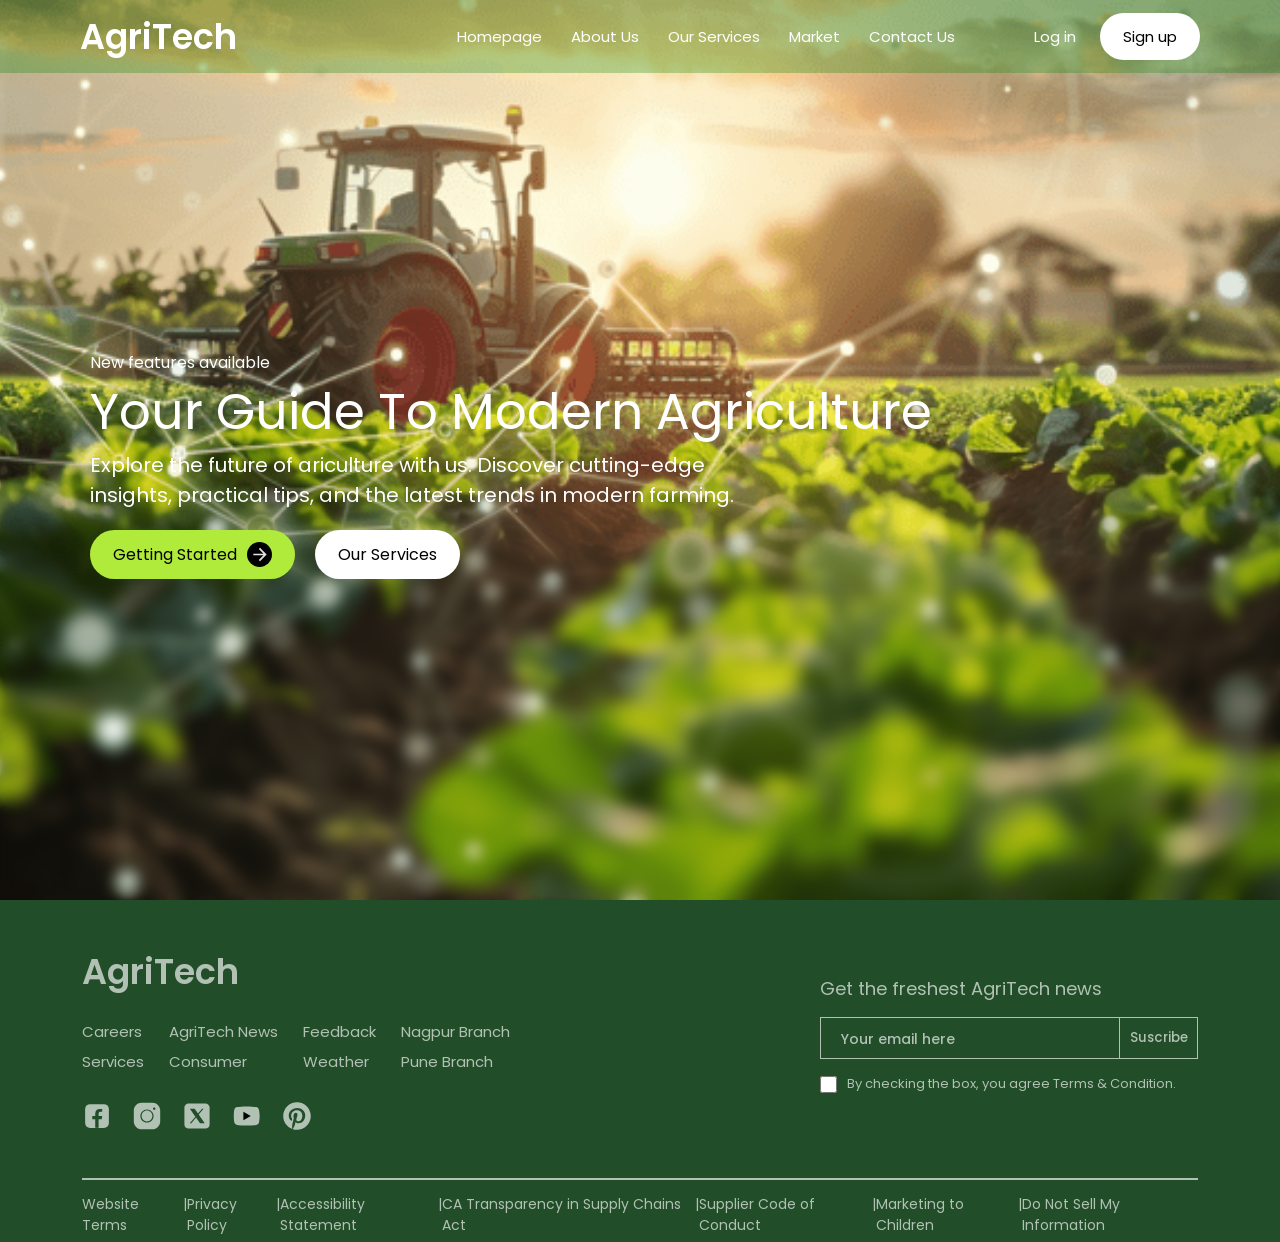
<file: index.html>
<!doctype html>
<html lang="en">
  <head>
    <meta charset="UTF-8" />
    <meta name="viewport" content="width=device-width, initial-scale=1.0" />
    <title>AgriTech by- Om Dehare</title>
    <link rel="stylesheet" href="Frontend/css/style.css" />
  </head>
  <body>
    <div class="app">
      <div class="navbar">
        <div class="navdiv">
          <div class="logodiv"><a href="#">AgriTech</a></div>
          <ul class="links">
            <li><a href="">Homepage</a></li>
            <li><a href="">About Us</a></li>
            <li><a href="">Our Services</a></li>
            <li><a href="">Market</a></li>
            <li><a href="">Contact Us</a></li>
            <button class="login"><a href="#">Log in</a></button>
            <button class="signup"><a href="#">Sign up</a></button>
          </ul>
        </div>
      </div>
      <div class="main">
        <div class="blur-overlay"></div>
        <div class="content">
          <h4>New features available</h4>
          <h1>Your Guide To Modern Agriculture</h1>
          <h3>
            Explore the future of ariculture with us. Discover cutting-edge
            <br />insights, practical tips, and the latest trends in modern
            farming.
          </h3>
          <div class="btndiv">
            <div class="btn btn1">
              <a href="#"> Getting Started</a>
              <div class="arrow">
                <img src="Frontend/images/arrow.svg" alt="icon" />
              </div>
            </div>
            <div class="btn btn2"><a href="#"> Our Services </a></div>
          </div>
        </div>
      </div>
      <div class="footer">
        <div class="footerdiv">
          <div class="ftop">
            <div class="ftleft">
              <div class="flogo"><a href="#">AgriTech </a></div>
              <div class="fpages">
                <ul>
                  <li><a href="">Careers</a></li>
                  <li><a href="">Services</a></li>
                </ul>
                <ul>
                  <li><a href="">AgriTech News</a></li>
                  <li><a href="">Consumer</a></li>
                </ul>
                <ul>
                  <li><a href="">Feedback</a></li>
                  <li><a href="">Weather</a></li>
                </ul>
                <ul>
                  <li><a href="">Nagpur Branch</a></li>
                  <li><a href="">Pune Branch</a></li>
                </ul>
              </div>
              <div class="fsocial">


                <a href="#">
                  <svg
                    xmlns="http://www.w3.org/2000/svg"
                    viewBox="0 0 48 48"
                    width="40"
                    height="40"
                  >
                    <defs>
                      <mask id="fb-mask">
                        <!-- White = visible -->
                        <rect width="48" height="48" fill="currentColor" />

                        <!-- Black = transparent hole -->
                        <path
                          fill="black"
                          d="M26.572,29.036h4.917l0.772-4.995h-5.69v-2.73c0-2.075,0.678-3.915,2.619-3.915h3.119v-4.359c-0.548-0.074-1.707-0.236-3.897-0.236c-4.573,0-7.254,2.415-7.254,7.917v3.323h-4.701v4.995h4.701v13.729C22.089,42.905,23.032,43,24,43c0.875,0,1.729-0.08,2.572-0.194V29.036z"
                        />
                      </mask>
                    </defs>

                    <!-- Rounded square -->
                    <rect
                      x="5"
                      y="5"
                      width="38"
                      height="38"
                      rx="8"
                      fill="white"
                      mask="url(#fb-mask)"
                    />
                    </svg>
                  </a>

                <a href="#" >
                  <svg xmlns="http://www.w3.org/2000/svg" viewBox="0 0 50 50">
                    <path
                      fill="currentColor"
                      d="M 16 3 C 8.83 3 3 8.83 3 16 L 3 34 C 3 41.17 8.83 47 16 47 L 34 47 C 41.17 47 47 41.17 47 34 L 47 16 C 47 8.83 41.17 3 34 3 L 16 3 z 
  M 37 11 C 38.1 11 39 11.9 39 13 C 39 14.1 38.1 15 37 15 C 35.9 15 35 14.1 35 13 C 35 11.9 35.9 11 37 11 z 
  M 25 14 C 31.07 14 36 18.93 36 25 C 36 31.07 31.07 36 25 36 C 18.93 36 14 31.07 14 25 C 14 18.93 18.93 14 25 14 z 
  M 25 16 C 20.04 16 16 20.04 16 25 C 16 29.96 20.04 34 25 34 C 29.96 34 34 29.96 34 25 C 34 20.04 29.96 16 25 16 z"
                    />
                  </svg>
                </a>

                <a href="#">
                  <svg
                    xmlns="http://www.w3.org/2000/svg"
                    viewBox="0 0 50 50"
                    width="50"
                    height="50"
                  >
                    <path
                      fill="currentColor"
                      d="M 11 4 C 7.134 4 4 7.134 4 11 L 4 39 C 4 42.866 7.134 46 11 46 L 39 46 C 42.866 46 46 42.866 46 39 L 46 11 C 46 7.134 42.866 4 39 4 L 11 4 z M 13.085938 13 L 21.023438 13 L 26.660156 21.009766 L 33.5 13 L 36 13 L 27.789062 22.613281 L 37.914062 37 L 29.978516 37 L 23.4375 27.707031 L 15.5 37 L 13 37 L 22.308594 26.103516 L 13.085938 13 z" />
                    </svg>
                  </a>

                <a href="#">
                  <svg
                    xmlns="http://www.w3.org/2000/svg"
                    viewBox="0 0 50 50"
                    width="50"
                    height="50"
                  >
                    <path
                      fill="currentColor"
                      d="M 44.898438 14.5 C 44.5 12.300781 42.601563 10.699219 40.398438 10.199219 
  C 37.101563 9.5 31 9 24.398438 9 C 17.800781 9 11.601563 9.5 8.300781 10.199219 
  C 6.101563 10.699219 4.199219 12.199219 3.800781 14.5 C 3.398438 17 3 20.5 3 25 
  C 3 29.5 3.398438 33 3.898438 35.5 C 4.300781 37.699219 6.199219 39.300781 
  8.398438 39.800781 C 11.898438 40.5 17.898438 41 24.5 41 
  C 31.101563 41 37.101563 40.5 40.601563 39.800781 
  C 42.800781 39.300781 44.699219 37.800781 45.101563 35.5 
  C 45.5 33 46 29.398438 46.101563 25 
  C 45.898438 20.5 45.398438 17 44.898438 14.5 Z"
                    />

                    <!-- Play triangle -->
                    <path fill="black" d="M 19 32 L 19 18 L 31.199219 25 Z" />
                  </svg>
                </a>

                <a href="#">
                  <svg
                    xmlns="http://www.w3.org/2000/svg"
                    viewBox="0 0 50 50"
                    width="50"
                    height="50"
                  >
                    <path
                      fill="currentColor"
                      d="M25,2C12.3178711,2,2,12.3178711,2,25c0,9.8841553,6.2675781,18.3302612,15.036377,21.5769653
  c-0.2525635-2.2515869-0.2129517-5.9390259,0.2037964-7.7243652c0.3902588-1.677002,2.5212402-10.6871338,2.5212402-10.6871338
  s-0.6433105-1.2883301-0.6433105-3.1911011c0-2.9901733,1.7324219-5.2211914,3.8898315-5.2211914
  c1.8349609,0,2.7197876,1.3776245,2.7197876,3.0281982c0,1.8457031-1.1734619,4.6026611-1.78125,7.1578369
  c-0.506897,2.1409302,1.0733643,3.8865356,3.1836548,3.8865356c3.821228,0,6.7584839-4.0296021,6.7584839-9.8453369
  c0-5.147583-3.697998-8.7471924-8.9795532-8.7471924c-6.1167603,0-9.7072754,4.588562-9.7072754,9.3309937
  c0,1.8473511,0.7111816,3.8286743,1.6000977,4.9069824c0.175293,0.2133179,0.2009277,0.3994141,0.1488647,0.6160278
  c-0.1629028,0.678894-0.5250854,2.1392822-0.5970459,2.4385986c-0.0934448,0.3944702-0.3117676,0.4763184-0.7186279,0.2869263
  c-2.685791-1.2503052-4.364502-5.1756592-4.364502-8.3295898c0-6.7815552,4.9268188-13.0108032,14.206543-13.0108032
  c7.4588623,0,13.2547607,5.3138428,13.2547607,12.4179077c0,7.4100342-4.6729126,13.3729858-11.1568604,13.3729858
  c-2.178894,0-4.2263794-1.132019-4.9267578-2.4691772c0,0-1.0783081,4.1048584-1.3404541,5.1112061
  c-0.4524536,1.7404175-2.3892822,5.3460083-3.3615723,6.9837036C20.1704712,47.6074829,22.5397949,48,25,48
  c12.6826172,0,23-10.3173828,23-23C48,12.3178711,37.6826172,2,25,2z"/>
                  </svg>
                </a>
              </div>
            </div>
            <div class="ftright">
              <p>Get the freshest AgriTech news</p>
              <div class="emaildiv">
                <form action="">
                  <input type="email" name="email" placeholder="Your email here" required>
                  <button>Suscribe</button>
                </form>
              </div>
              <div class="checkdiv">
                <input type="checkbox" class="checkbox" required >
                <p>By checking the box, you agree Terms & Condition.</p>
              </div>
            </div>
          </div>
          <div class="fbottom">
            <a href="#">Website Terms</a>
            <a href="#">|</a>
            <a href="#">Privacy Policy</a>
            <a href="#">|</a>
            <a href="#">Accessibility Statement</a>
            <a href="#">|</a>
            <a href="#">CA Transparency in Supply Chains Act</a>
            <a href="#">|</a>
            <a href="#">Supplier Code of Conduct</a>
            <a href="#">|</a>
            <a href="#">Marketing to Children</a>
            <a href="#">|</a>
            <a href="#">Do Not Sell My Information</a>
          </div>
        </div>
      </div>
    </div>
  </body>
</html>
</file>
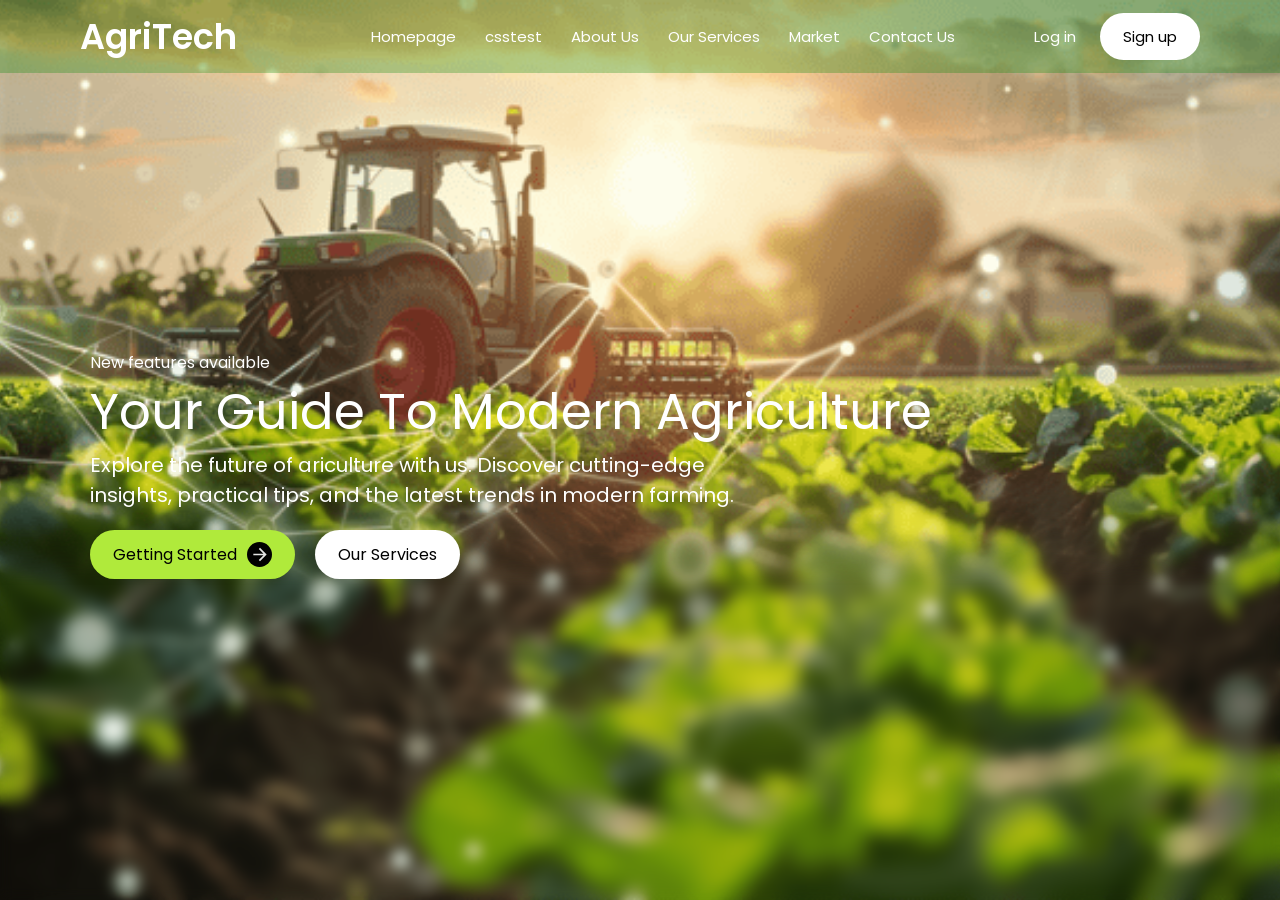
<file: Frontend/index.html>
<!doctype html>
<html lang="en">
  <head>
    <meta charset="UTF-8" />
    <meta name="viewport" content="width=device-width, initial-scale=1.0" />
    <title>AgriTech by- Om Dehare</title>
    <link rel="stylesheet" href="/Frontend/css/style.css" />
  </head>
  <body>
    <div class="app">
      <div class="navbar">
        <div class="navdiv">
          <div class="logodiv"><a href="#">AgriTech</a></div>
          <ul class="links">
            <li><a href="">Homepage</a></li>
            <li><a href="">csstest</a></li>
            <li><a href="">About Us</a></li>
            <li><a href="">Our Services</a></li>
            <li><a href="">Market</a></li>
            <li><a href="">Contact Us</a></li>
            <button class="login"><a href="#">Log in</a></button>
            <button class="signup"><a href="#">Sign up</a></button>
          </ul>
        </div>
      </div>
      <div class="main">
        <div class="blur-overlay"></div>
        <div class="content">
            <h4>New features available</h4>
        <h1>Your Guide To Modern Agriculture</h1>
        <h3>
          Explore the future of ariculture with us. Discover cutting-edge
          <br />insights, practical tips, and the latest trends in modern
          farming.
        </h3>
        <div class="btndiv">
          <div class="btn btn1">
            <a href="#"> Getting Started</a>
            <div class="arrow">
              <img src="/Frontend/images/arrow.svg" alt="icon" />
            </div>
          </div>
          <div class="btn btn2"><a href="#"> Our Services </a></div>
        </div>
        </div>
      </div>
        <div class="Footer">
        <div class="footerdiv">
          
        </div>
      </div>
    </div>
  </body>
</html>
</file>
<file: Frontend/css/style.css>
@import url("https://fonts.googleapis.com/css2?family=Poppins:ital,wght@0,100;0,200;0,300;0,400;0,500;0,600;0,700;0,800;0,900;1,100;1,200;1,300;1,400;1,500;1,600;1,700;1,800;1,900&display=swap");

* {
  margin: 0;
  padding: 0;
  box-sizing: border-box;
  text-decoration: none;
  font-family: "Poppins", sans-serif;
  font-weight: 400;
  font-style: normal;
}

body {
  min-height: 100vh;
  width: 100%;
  background-image: url("../images/image2.png");
  background-attachment: fixed;
  background-size: cover;
  background-position: center;
  background-repeat: no-repeat;
}

.app {
  height: 100%;
  width: 100%;
}

.navbar {
  width: 100%;
  padding: 0 80px;
  background: rgba(4, 136, 4, 0.285);
  position: fixed;
  top: 0;
  z-index: 100;
}

.navdiv {
  display: flex;
  align-items: center;
  justify-content: space-between;
  padding: 10px 0px;
}

.logodiv a {
  font-size: 35px;
  font-weight: 600;
  color: white;
}

.links li {
  display: inline-block;
  list-style: none;
}

.links a {
  font-size: 15px;
  color: white;
  font-weight: 400;
  margin-right: 25px;
}

.links a:hover {
  color: rgba(255, 255, 255, 0.733);
}

.links > button {
  border: none;
}

.login {
  color: white;
  background-color: transparent;
  margin-left: 50px;
}

.login a {
  margin-right: 0px;
  font-size: 15px;
  color: white;
  font-weight: 400;
}

.signup {
  background: white;
  border-radius: 50px;
  padding: 12px 23px;
  margin-left: 20px;
}

.signup a {
  color: black;
  margin-right: 0px;
  font-size: 15px;
  font-weight: 400;
}

.signup a:hover {
  color: rgb(63, 63, 63);
}

/* main Starts Here */

.main {
  width: 100%;
  padding: 0 90px;
  display: flex;
  gap: 10px;
  flex-direction: column;
  color: white;
  padding-top: 350px;
  position: relative;
  height: 100vh;
  overflow: hidden;
}

.blur-overlay {
  position: absolute;
  bottom: 0;
  left: 0;
  width: 100%;
  height: 50%;

  backdrop-filter: blur(7px);
  -webkit-backdrop-filter: blur(7px);

  mask-image: linear-gradient(to top, black 70%, transparent 100%);
  -webkit-mask-image: linear-gradient(to top, black 70%, transparent 100%);
}

.content {
  position: relative;
  z-index: 2;
}

.main h3 {
  font-size: 20px;
}

.main h1 {
  font-size: 50px;
  font-weight: 400;
}

.btndiv {
  display: flex;
  padding-top: 20px;
  gap: 20px;
}

.btn {
  border-radius: 50px;
  padding: 12px 23px;
  cursor: pointer;
}

.btn1 {
  background: rgb(176, 234, 59);
  display: flex;
  align-items: center;
  gap: 10px;
}

.arrow {
  height: 25px;
  width: 25px;
  background: black;
  border-radius: 50%;
  display: flex;
  justify-content: center;
  align-items: center;
}

.arrow > img {
  height: 21px;
  width: 20px;
}

.btn2 {
  background: white;
}

.btn a {
  color: black;
}

.footer {
  z-index: 8;
  height: auto;
  width: 100%;
  background: #214d28;
  color: rgba(255, 255, 255, 0.65);
  padding: 45px 82px 0px 82px;
  /* border: 1px solid white; */
}

.footer a {
  color: rgba(255, 255, 255, 0.65);
}

.footer a:hover {
  color: rgba(255, 255, 255, 0.785);
}

.footer ul {
  list-style: none;
  display: flex;
}

.ftop {
  height: auto;
  width: 100%;
  display: flex;
  border-bottom: 2px solid rgba(255, 255, 255, 0.65);
}

.ftleft {
  height: auto;
  width: 50%;
  display: flex;
  justify-content: center;
  align-items: center;
  flex-direction: column;
  /* border: 1px solid white; */
}

.flogo {
  width: 100%;
  padding-bottom: 21px;
}

.flogo a {
  font-size: 35px;
  font-weight: 600;
}

.fpages {
  width: 100%;
  display: flex;
  gap: 25px;
  padding-bottom: 19px;
}

.fpages ul {
  display: flex;
  flex-direction: column;
  gap: 5px;
}

.fpages a {
  font-size: 15px;
}

.fsocial {
  width: 100%;
  display: flex;
  gap: 5px;
  align-items: center;
  padding-right: 20px;
  padding-bottom: 40px;
}

.fsocial a {
  width: 45px;
  height: 45px;
  display: flex;
  align-items: center;
  justify-content: flex-start;
}

.fsocial img {
  width: 30px;
  height: 30px;
  fill: rgba(255, 255, 255, 0.65);
}

.fsocial svg {
  width: 30px;
  height: 30px;
  fill: rgba(255, 255, 255, 0.65);
}

/* Suscribe Email */

.ftright {
  height: auto;
  width: 50%;
  display: flex;
  justify-content: flex-start;
  flex-direction: column;
  gap: 15px;
  padding-left: 180px;
  padding-top: 30px;
}

.ftright > p {
  font-size: 18px;
}
.emaildiv {
  width: 100%;
}

.emaildiv form {
  display: flex;
  align-items: center;
}

.emaildiv input {
  height: 42px;
  width: 300px;
  
  font-size: 15px;
  padding: 0 20px;
  background-color: #214d28;
  border: 1px solid rgba(255, 255, 255, 0.65);
  outline: none;
  color: rgba(255, 255, 255, 0.65);
  cursor: pointer;
}

.emaildiv input:active {
  height: 42px;
  width: 300px;
  background-color: #214d28;
  color: rgba(255, 255, 255, 0.65 );
}

/* .emaildiv input:focus {
  outline: none;  
} */

.emaildiv ::placeholder {
  font-size: 14px;
  color: rgba(255, 255, 255, 0.65);
  font-weight: 450;
}

.emaildiv button {
  height: 42px;
  width: 100px;
  background-color: #214d28;
  border: 1px solid rgba(255, 255, 255, 0.65);
  border-left: none;
  color: rgba(255, 255, 255, 0.65);
  font-weight: 500;
  cursor: pointer;
}

.checkdiv {
  display: flex;
  align-items: center;
  gap: 10px;
}

.checkdiv p {
  font-size: 13px;
}

.checkbox {
  width: 17px;
  height: 17px;
  accent-color: #214d28;
  border: 1px solid #214d28;
  cursor: pointer;
}

.fbottom {
  width: 100%;
  display: flex;
  justify-content: space-between;
  padding: 14px 0 6px 0;
}

.fbottom a {
  text-decoration: none;
  color: rgba(255, 255, 255, 0.65);
  font-size: 14px;
  /* border-right: 2px solid rgba(255, 255, 255, 0.65); */
  /* padding-right: 16px; */
}
</file>
